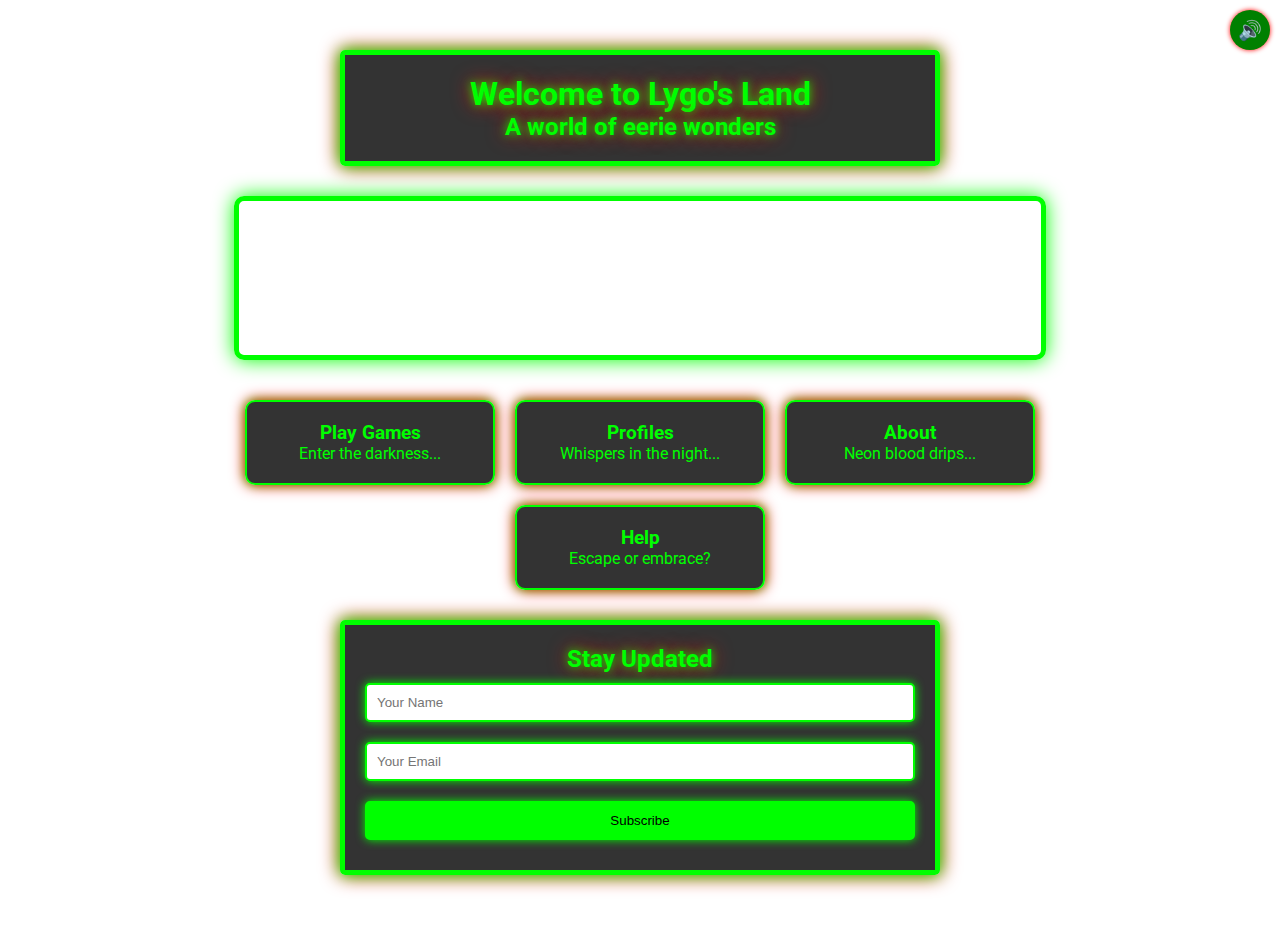
<file: index.html>
<!DOCTYPE html>
<html lang="en">
<head>
    <meta charset="UTF-8">
    <meta name="viewport" content="width=device-width, initial-scale=1">
    <meta http-equiv="Content-Security-Policy" content="upgrade-insecure-requests">
    <title>Lygo's Land</title>
    <link rel="preload" href="https://fonts.googleapis.com/css2?family=Roboto&display=swap" as="style">
    <link rel="preload" href="https://i.imgur.com/WNLWVDf.jpeg" as="image">
    <style>
        @import url('https://fonts.googleapis.com/css2?family=Roboto&display=swap');

        /* Global Styles */
        * {
            margin: 0;
            padding: 0;
            box-sizing: border-box;
            cursor: none; /* Hide default cursor */
        }

        body {
            background: url('https://i.imgur.com/WNLWVDf.jpeg') no-repeat center center fixed;
            background-size: cover;
            color: #0f0;
            font-family: 'Roboto', sans-serif;
            display: flex;
            flex-direction: column;
            align-items: center;
            text-align: center;
            padding: 20px;
            min-height: 100vh;
            width: 100%;
            overflow-y: auto;
            position: relative;
        }

        /* Bat Cursor */
        .bat-cursor {
            position: fixed;
            width: 40px;
            height: 40px;
            background: url('./bat-animated-arrow.gif') no-repeat center center;
            background-size: contain;
            pointer-events: none;
            z-index: 10000;
            transform: translate(-50%, -50%);
            display: none;
        }

        /* Sound Button */
        .sound-toggle {
            position: fixed;
            top: 10px;
            right: 10px;
            background: green;
            color: white;
            border: none;
            border-radius: 50%;
            width: 40px;
            height: 40px;
            display: flex;
            align-items: center;
            justify-content: center;
            box-shadow: 0 0 5px red;
            font-size: 1.2rem;
            transition: box-shadow 0.3s ease;
            z-index: 1000;
            cursor: pointer;
        }

        .sound-toggle:hover {
            box-shadow: 0 0 10px #0f0;
        }

        /* Welcome Section */
        .welcome-container {
            max-width: 600px;
            width: 100%;
            padding: 20px;
            border: 5px solid #0f0;
            box-shadow: 0 0 15px #0f0, 0 0 20px red;
            background-color: rgba(0, 0, 0, 0.8);
            border-radius: 5px;
            margin: 30px auto;
        }

        h1, h2 {
            font-family: 'Roboto', sans-serif;
            text-shadow: 0 0 10px #0f0, 0 0 20px red;
            animation: glitch 1s infinite alternate;
            color: #0f0;
        }

        h1 { font-size: 2rem; }
        h2 { font-size: 1.5rem; }

        @keyframes glitch {
            0% { text-shadow: 2px 2px red; }
            100% { text-shadow: -2px -2px #0f0; }
        }

        /* Video */
        .video-wrapper {
            border: 5px solid #0f0;
            box-shadow: 0 0 20px #0f0;
            border-radius: 10px;
            margin-bottom: 40px;
            overflow: hidden;
            max-width: 900px;
            width: 100%;
        }

        video {
            width: 100%;
            height: auto;
            border-radius: 10px;
        }

        /* Sections Grid */
        .grid {
            display: flex;
            flex-wrap: wrap;
            justify-content: center;
            gap: 20px;
            max-width: 900px;
            width: 100%;
            margin: 20px auto;
        }

        .section {
            flex: 1 1 250px;
            max-width: 250px;
            background: rgba(0, 0, 0, 0.8);
            padding: 20px;
            border: 2px solid #0f0;
            box-shadow: 0 0 15px red, 0 0 10px #0f0;
            border-radius: 10px;
            text-align: center;
            transition: transform 0.3s ease, box-shadow 0.3s ease;
            cursor: pointer;
        }

        .section:hover {
            transform: scale(1.05);
            box-shadow: 0 0 25px red, 0 0 20px #0f0;
        }

        /* Stay Updated Box */
        .stay-updated-box {
            max-width: 600px;
            width: 100%;
            padding: 20px;
            border: 5px solid #0f0;
            box-shadow: 0 0 15px #0f0, 0 0 20px red;
            background-color: rgba(0, 0, 0, 0.8);
            border-radius: 5px;
            margin: 30px auto;
            text-align: center;
        }

        .stay-updated-box input,
        .stay-updated-box button {
            width: 100%;
            margin: 10px 0;
            padding: 10px;
            border: 2px solid #0f0;
            box-shadow: 0 0 10px #0f0;
            border-radius: 5px;
        }

        .stay-updated-box button {
            background-color: #0f0;
            color: black;
            transition: background-color 0.3s ease;
        }

        .stay-updated-box button:hover {
            background-color: #333;
        }

    </style>
</head>
<body>

    <div class="bat-cursor" id="bat"></div>

    <audio id="bgSound" loop>
        <source src="https://assets.mixkit.co/active_storage/sfx/2482/2482-preview.mp3" type="audio/mpeg">
    </audio>
    
    <button id="soundToggle" class="sound-toggle">🔊</button>

    <main>
        <div class="welcome-container">
            <h1>Welcome to Lygo's Land</h1>
            <h2>A world of eerie wonders</h2>
        </div>

        <section class="video-wrapper">
            <video autoplay loop muted playsinline>
                <source src="https://i.imgur.com/5KMgrJb.mp4" type="video/mp4">
            </video>
        </section>

        <div class="grid">
            <div class="section" onclick="window.location.href='Play Games.html'">
                <h3>Play Games</h3>
                <p>Enter the darkness...</p>
            </div>
            <div class="section">
                <h3>Profiles</h3>
                <p>Whispers in the night...</p>
            </div>
            <div class="section" onclick="window.location.href='About Me.html'">
                <h3>About</h3>
                <p>Neon blood drips...</p>
            </div>
            <div class="section" onclick="window.location.href='https://www.lygosland.com'">
                <h3>Help</h3>
                <p>Escape or embrace?</p>
            </div>
        </div>

        <section class="stay-updated-box">
            <h2>Stay Updated</h2>
            <form>
                <input type="text" placeholder="Your Name" required>
                <input type="email" placeholder="Your Email" required>
                <button type="submit">Subscribe</button>
            </form>
        </section>
    </main>

<script>
    document.addEventListener("DOMContentLoaded", function () {
        // Bat Cursor Fix
        const bat = document.getElementById("bat");

        if (bat) {
            document.addEventListener("mousemove", function (e) {
                bat.style.display = "block";
                bat.style.left = e.clientX + "px";
                bat.style.top = e.clientY + "px";
            });

            document.addEventListener("mouseleave", function () {
                bat.style.display = "none";
            });
        } else {
            console.error("❌ Bat cursor element not found.");
        }

        // Sound Toggle Fix
        const soundToggle = document.getElementById("soundToggle");
        const bgSound = document.getElementById("bgSound");

        if (soundToggle && bgSound) {
            soundToggle.addEventListener("click", function () {
                if (bgSound.paused) {
                    bgSound.play().then(() => {
                        soundToggle.textContent = "🔇"; // Change icon when playing
                    }).catch(error => {
                        console.error("❌ Autoplay blocked. User interaction required.", error);
                    });
                } else {
                    bgSound.pause();
                    soundToggle.textContent = "🔊"; // Change icon when paused
                }
            });
        } else {
            console.error("❌ Sound toggle button or audio element not found.");
        }
    });
</script>
</body>
</html>
</file>
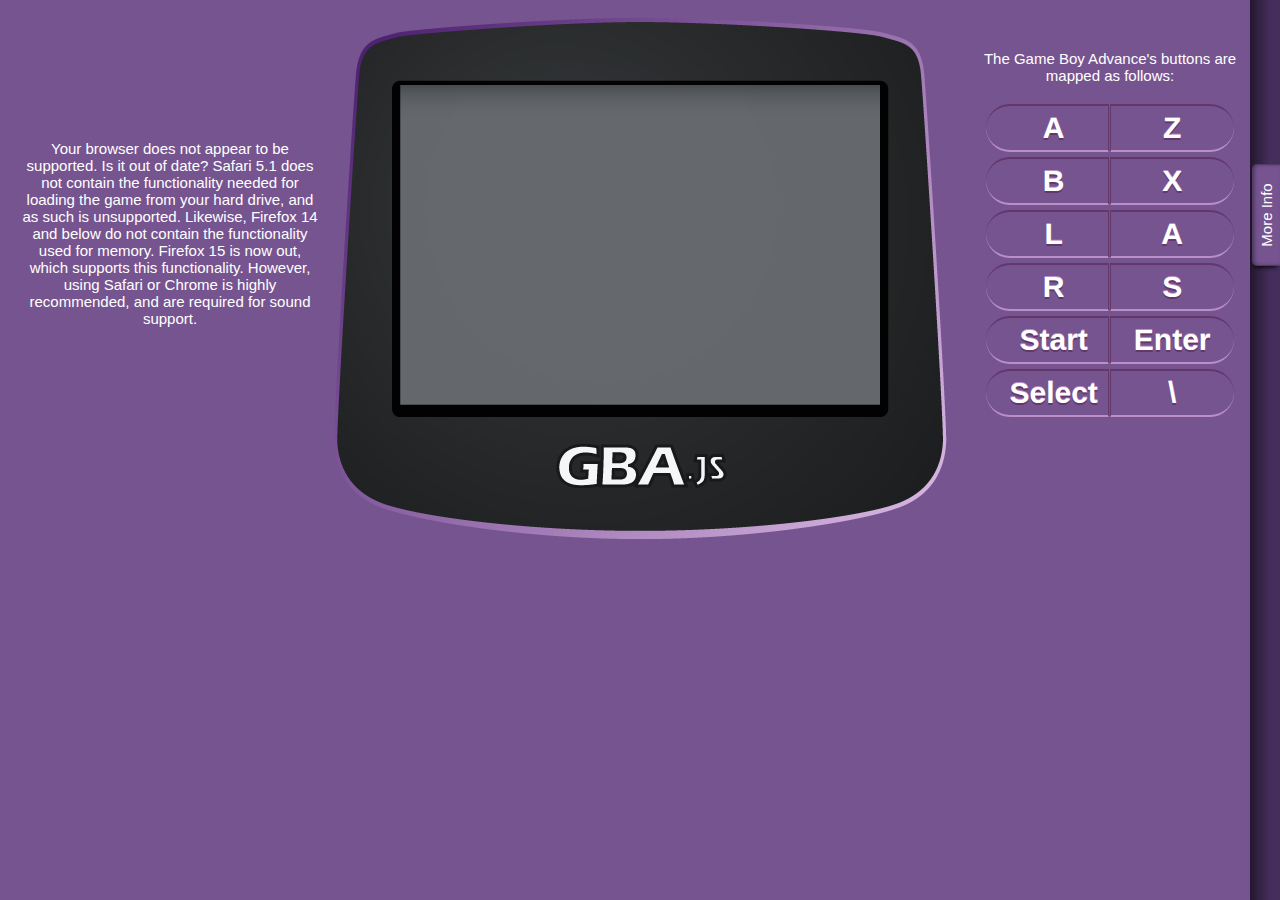
<file: EmulatorJS/index.html>
<html>
<head>
<meta http-equiv="Content-Type" content="text/html; charset=UTF-8">
<title>GBA.js</title>
<link rel="stylesheet" href="resources/main.css">
<script src="js/util.js"></script>
<script src="js/core.js"></script>
<script src="js/arm.js"></script>
<script src="js/thumb.js"></script>
<script src="js/mmu.js"></script>
<script src="js/io.js"></script>
<script src="js/audio.js"></script>
<script src="js/video.js"></script>
<script src="js/video/proxy.js"></script>
<script src="js/video/software.js"></script>
<script src="js/irq.js"></script>
<script src="js/keypad.js"></script>
<script src="js/savedata.js"></script>
<script src="js/gpio.js"></script>
<script src="js/gba.js"></script>
<script src="resources/xhr.js"></script>

<script>
var gba;
var runCommands = [];

try {
	gba = new GameBoyAdvance();
	gba.keypad.eatInput = true;
	gba.setLogger(function(error) {
		console.log(error);
		gba.pause();
		var screen = document.getElementById('screen');
		if (screen.getAttribute('class') == 'dead') {
			console.log('We appear to have crashed multiple times without reseting.');
			return;
		}
		var crash = document.createElement('img');
		crash.setAttribute('id', 'crash');
		crash.setAttribute('src', 'resources/crash.png');
		screen.parentElement.insertBefore(crash, screen);
		screen.setAttribute('class', 'dead');
	});
} catch (exception) {
	gba = null;
}

window.onload = function() {
	if (gba && FileReader) {
		var canvas = document.getElementById('screen');
		gba.setCanvas(canvas);

		gba.logLevel = gba.LOG_ERROR;
		gba.reportFPS = function(fps) {
			var counter = document.getElementById('fps');
			counter.textContent = Math.floor(fps);
		};

		loadRom('resources/bios.bin', function(bios) {
			gba.setBios(bios);
		});

		if (!gba.audio.context) {
			// Remove the sound box if sound isn't available
			var soundbox = document.getElementById('sound');
			soundbox.parentElement.removeChild(soundbox);
		}

		if (window.navigator.appName == 'Microsoft Internet Explorer') {
			// Remove the pixelated option if it doesn't work
			var pixelatedBox = document.getElementById('pixelated');
			pixelatedBox.parentElement.removeChild(pixelatedBox);
		}
	} else {
		var dead = document.getElementById('controls');
		dead.parentElement.removeChild(dead);
		dead = document.getElementById('instructions');
		dead.textContent = [
			'Your browser does not appear to be supported. Is it out of date? ',
			'Safari 5.1 does not contain the functionality needed for loading the ',
			'game from your hard drive, and as such is unsupported. ',
			'Likewise, Firefox 14 and below do not contain the functionality used ',
			'for memory. Firefox 15 is now out, which supports this functionality.',
			'However, using Safari or Chrome is highly recommended, and are required ',
			'for sound support.'
		].join(' ');
	}
}

function fadeOut(id, nextId, kill) {
	var e = document.getElementById(id);
	var e2 = document.getElementById(nextId);
	if (!e) {
		return;
	}
	var removeSelf = function() {
		if (kill) {
			e.parentElement.removeChild(e);
		} else {
			e.setAttribute('class', 'dead');
			e.removeEventListener('webkitTransitionEnd', removeSelf);
			e.removeEventListener('oTransitionEnd', removeSelf);
			e.removeEventListener('transitionend', removeSelf);
		}
		if (e2) {
			e2.setAttribute('class', 'hidden');
			setTimeout(function() {
				e2.removeAttribute('class');
			}, 0);
		}
	}

	e.addEventListener('webkitTransitionEnd', removeSelf, false);
	e.addEventListener('oTransitionEnd', removeSelf, false);
	e.addEventListener('transitionend', removeSelf, false);
	e.setAttribute('class', 'hidden');
}

function run(file) {
	var dead = document.getElementById('loader');
	dead.value = '';
	var load = document.getElementById('select');
	load.textContent = 'Loading...';
	load.removeAttribute('onclick');
	var pause = document.getElementById('pause');
	pause.textContent = "PAUSE";
	gba.loadRomFromFile(file, function(result) {
		if (result) {
			for (var i = 0; i < runCommands.length; ++i) {
				runCommands[i]();
			}
			runCommands = [];
			fadeOut('preload', 'ingame');
			fadeOut('instructions', null, true);
			gba.runStable();
		} else {
			load.textContent = 'FAILED';
			setTimeout(function() {
				load.textContent = 'SELECT';
				load.onclick = function() {
					document.getElementById('loader').click();
				}
			}, 3000);
		}
	});
}

function reset() {
	gba.pause();
	gba.reset();
	var load = document.getElementById('select');
	load.textContent = 'SELECT';
	var crash = document.getElementById('crash');
	if (crash) {
		var context = gba.targetCanvas.getContext('2d');
		context.clearRect(0, 0, 480, 320);
		gba.video.drawCallback();
		crash.parentElement.removeChild(crash);
		var canvas = document.getElementById('screen');
		canvas.removeAttribute('class');
	} else {
		lcdFade(gba.context, gba.targetCanvas.getContext('2d'), gba.video.drawCallback);
	}
	load.onclick = function() {
		document.getElementById('loader').click();
	}
	fadeOut('ingame', 'preload');
}

function uploadSavedataPending(file) {
	runCommands.push(function() { gba.loadSavedataFromFile(file) });
}

function togglePause() {
	var e = document.getElementById('pause');
	if (gba.paused) {
		gba.runStable();
		e.textContent = "PAUSE";
	} else {
		gba.pause();
		e.textContent = "UNPAUSE";
	}
}

function screenshot() {
	var canvas = gba.indirectCanvas;
	window.open(canvas.toDataURL('image/png'), 'screenshot');
}

function lcdFade(context, target, callback) {
	var i = 0;
	var drawInterval = setInterval(function() {
		i++;
		var pixelData = context.getImageData(0, 0, 240, 160);
		for (var y = 0; y < 160; ++y) {
			for (var x = 0; x < 240; ++x) {
				var xDiff = Math.abs(x - 120);
				var yDiff = Math.abs(y - 80) * 0.8;
				var xFactor = (120 - i - xDiff) / 120;
				var yFactor = (80 - i - ((y & 1) * 10) - yDiff + Math.pow(xDiff, 1 / 2)) / 80;
				pixelData.data[(x + y * 240) * 4 + 3] *= Math.pow(xFactor, 1 / 3) * Math.pow(yFactor, 1 / 2);
			}
		}
		context.putImageData(pixelData, 0, 0);
		target.clearRect(0, 0, 480, 320);
		if (i > 40) {
			clearInterval(drawInterval);
		} else {
			callback();
		}
	}, 50);
}

function setVolume(value) {
	gba.audio.masterVolume = Math.pow(2, value) - 1;
}

function setPixelated(pixelated) {
	var screen = document.getElementById('screen');
	var context = screen.getContext('2d');
	if (context.webkitImageSmoothingEnabled) {
		context.webkitImageSmoothingEnabled = !pixelated;
	} else if (context.mozImageSmoothingEnabled) {
		context.mozImageSmoothingEnabled = !pixelated;
	} else if (window.navigator.appName != 'Microsoft Internet Explorer') {
			if (pixelated) {
				screen.setAttribute('width', '240');
				screen.setAttribute('height', '160');
			} else {
				screen.setAttribute('width', '480');
				screen.setAttribute('height', '320');
			}
			if (window.navigator.appName == 'Opera') {
			// Ugly hack! Ew!
			if (pixelated) {
				screen.style.marginTop = '0';
				screen.style.marginBottom = '-325px';
			} else {
				delete screen.style;
			}
		}
	}
}

document.addEventListener('webkitfullscreenchange', function() {
	var canvas = document.getElementById('screen');
	if (document.webkitIsFullScreen) {
		canvas.setAttribute('height', document.body.offsetHeight);
		canvas.setAttribute('width', document.body.offsetHeight / 2 * 3);
		canvas.setAttribute('style', 'margin: 0');
	} else {
		canvas.setAttribute('height', 320);
		canvas.setAttribute('width', 480);
		canvas.removeAttribute('style');
	}
}, false);
</script>
</head>
<body>
<canvas id="screen" width="480" height="320"></canvas>
<section id="gameinfo">
	<p>The Game Boy Advance's buttons are mapped as follows:</p>
	<table id="mapping">
		<tr>
			<td>A</td>
			<td>Z</td>
		</tr>
		<tr>
			<td>B</td>
			<td>X</td>
		</tr>
		<tr>
			<td>L</td>
			<td>A</td>
		</tr>
		<tr>
			<td>R</td>
			<td>S</td>
		</tr>
		<tr>
			<td>Start</td>
			<td>Enter</td>
		</tr>
		<tr>
			<td>Select</td>
			<td>\</td>
		</tr>
	</table>
</section>
<section id="controls">
	<div id="preload">
		<button class="bigbutton" id="select" onclick="document.getElementById('loader').click()">SELECT</button>
		<input id="loader" type="file" onchange="run(this.files[0]);">
		<button onclick="document.getElementById('saveloader').click()">Upload Savegame</button>
		<input id="saveloader" type="file" onchange="uploadSavedataPending(this.files[0]);">
	</div>
	<div id="ingame" class="hidden">
		<button id="pause" class="bigbutton" onclick="togglePause()">PAUSE</button>
		<button class="bigbutton" onclick="reset()">RESET</button>
		<button onclick="gba.downloadSavedata()">Download Savegame</button>
		<button onclick="screenshot()">Screenshot</button>
		<label id="pixelated"><input type="checkbox" onchange="setPixelated(this.checked)"> Pixelated</label>
		<div id="sound">
			<p>Sound</p>
			<input type="checkbox" checked onchange="gba.audio.masterEnable = this.checked">
			<input type="range" min="0" max="1" value="1" step="any" onchange="setVolume(this.value)">
		</div>
	</div>
</section>
<section id="instructions">
	<p>
		For legal reasons, GBA.js is presented without any included games. Please click Select
		below to choose a Game Boy Advance game image from your hard drive that you'd like to play.
		The games must be uncompressed, so unzip them as needed.
	</p>
	<p>
		Please note that this is a beta and there might be compatibility problems. More
		information and a link to a compatibility table can be found on the sidebar. If you're
		feeling daring, please submit problem reports to the GitHub page.
	</p>
</section>
<aside id="moreinfo">
	<div id="rollover">More Info</div>
	<header>
		<h1>GBA.js</h1>
		<h2>Game Boy Advance in the Browser</h2>
		<ul id="links">
			<li><a href="https://github.com/jpfau/gbajs/">Fork me on GitHub!</a></li>
			<li><a href="https://github.com/jpfau/gbajs/wiki/Compatibility-List">Compatibility list</a></li>
		</ul>
		<div id="stats">
			<footer>Version 1.0 RC 1</footer>
			<p><span id="fps">0</span> frames per second</p>
		</div>
	</header>
	<dl>
		<dt>How long did it take you to do this?</dt>
		<dd>
			I started in early July. As of the first prototype, it took me five weeks. It's been
			several more weeks since then, and I've put in several hours per day since starting on
			this project, so that's a substantial number of hours.
		</dd>
		<dt>Why isn't it working?</dt>
		<dd>
			You need a very modern browser for this to work. It requires either a recent version of
			Chrome (up-to-date preferably), Safari 6.0, Firefox 15+ or Opera 12. It might work in
			IE 10, but definitely not before then. It's also particularly slow in Firefox and
			Opera, so using Safari or Chrome is highly recommended.
		</dd>
		<dt>Why is there no sound?</dt>
		<dd>
			Firefox does not contain the functionality required to support sound without using a
			plugin like Flash. It does not contain using Flash for sound, so you must use a browser
			other than Firefox if you want sound.
		</dd>
		<dt>Why is it so slow?</dt>
		<dd>
			The Game Boy Advance runs at a clock speed of roughly 16.78MHz. That means it's doing
			roughly seventeen million things per second. Although not all of those things are
			calculations (a lot of them are waiting on memory to become available), that's still a
			lot of things. While modern computers are more than a hundred times faster than that
			(and are much better at doing more things at a time), JavaScript has a lot of overhead.
			As such, squeezing that much performance out of the browser is nearly impossible.
			Fortunately, browsers and hardware are getting faster all the time, so very soon it
			will be fast enough to play games at full speed. Meanwhile, I'll do all I can to make
			it faster without upgrading your hardware or software. Also, it just runs slowly in
			Firefox in general. I haven't put the time into figuring out why, but it's entirely
			possible that Firefox just doesn't have the optimizations in place required to make
			GBA.js run quickly.
		</dd>
		<dt>Why the Game Boy Advance?</dt>
		<dd>
			I grew up with the Game Boy Advance. It has scores of wonderful games, and it's not too
			complicated hardware. However, it's complicated enough to push the boundaries of what
			JavaScript and the web browser can do, so I figured I'd give it a shot. I've seen other
			emulators on the internet before, and was inpsired to write this one by Grant Galitz's
			<a href="https://gamecenter.grantgalitz.org/">amazing Game Boy Color emulator</a>. But
			instead of rehashing what had already been done, I wanted to try and write something
			new. The Game Boy Advance was the perfect choice.
		</dd>
		<dt>How good is compatibility?</dt>
		<dd>
			Fairly decent! Most games run and are playable, although some will still crash at times
			or lock up at specific points. Moreover, other minor bugs in graphics or sound are
			still present, and I'm working on fixing those bugs. A compatibility list can be found
			<a href="https://github.com/jpfau/gbajs/wiki/Compatibility-List">here</a>. Please report any bugs you
			find on the <a href="https://github.com/jpfau/gbajs/issues">GitHub issue tracker</a>.
			If you're feeling daring, you can also run the
			<a href="console.html">debug version</a>, and post any useful information it spits out
			in a problem ticket.
		</dd>
		<dt>So this is cool and all, but what's the point?</dt>
		<dd>There isn't really a point. I just wanted to make something cool.</dd>
	</dl>
	<footer>© 2012 – 2013 <a href="https://endrift.com/">Jeffrey Pfau</a></footer>
</aside>
</body>
</html>
</file>
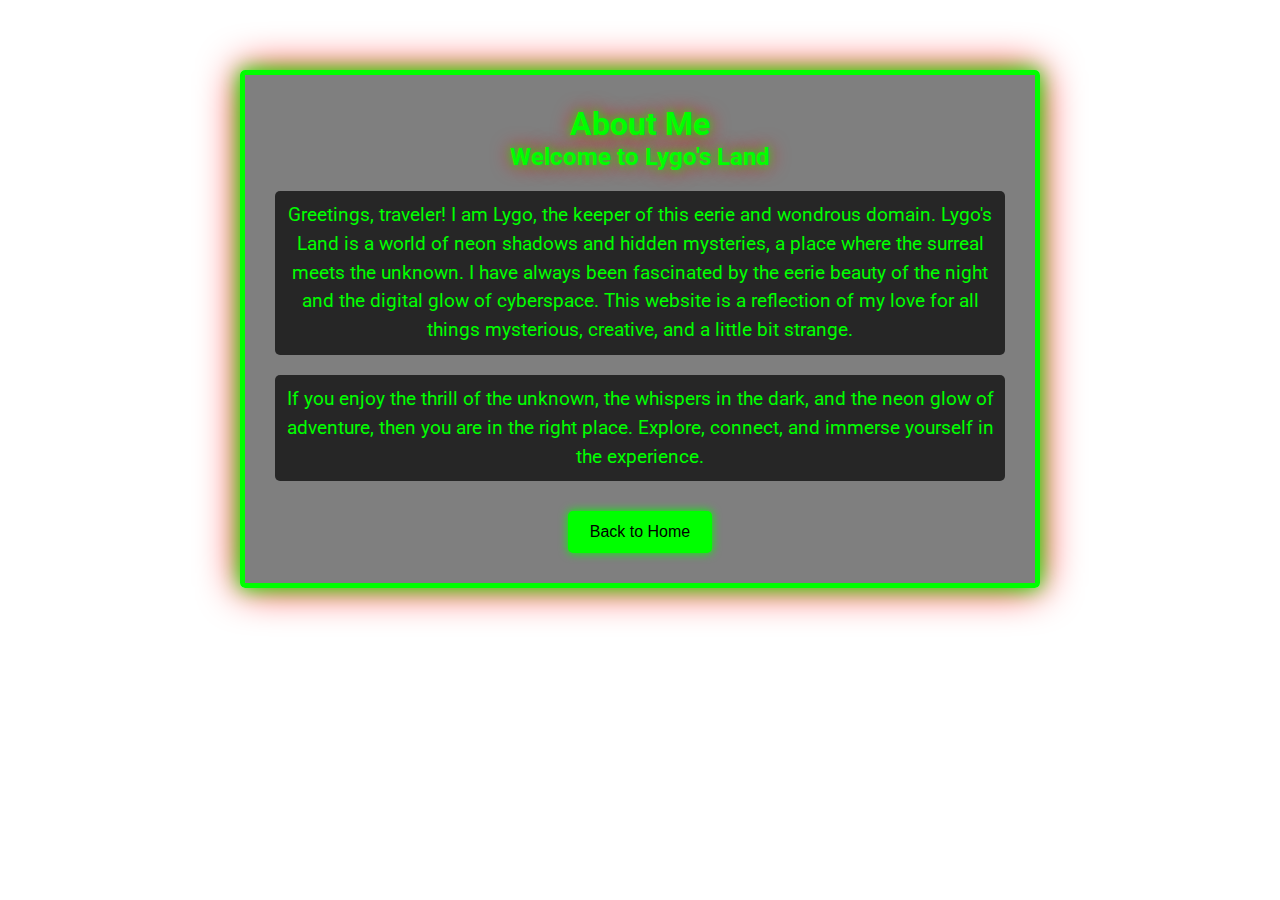
<file: About Me.html>
<!DOCTYPE html>
<html lang="en">
<head>
  <meta charset="UTF-8" />
  <meta name="viewport" content="width=device-width, initial-scale=1" />
  <title>About Me - Lygo's Land</title>
  <style>
    @import url('https://fonts.googleapis.com/css2?family=Roboto&display=swap');

    /* Global Styles */
    * {
      margin: 0;
      padding: 0;
      box-sizing: border-box;
      cursor: none;
    }
    body {
      background: url('https://i.imgur.com/WNLWVDf.jpeg') no-repeat center center fixed;
      background-size: cover;
      color: #0f0;
      font-family: 'Roboto', sans-serif;
      display: flex;
      flex-direction: column;
      align-items: center;
      text-align: center;
      padding: 20px;
      min-height: 100vh;
      width: 100%;
      overflow-y: auto;
      position: relative;
    }

    /* About Me Container */
    .about-container {
      display: inline-block;
      padding: 30px;
      margin-top: 50px;
      border: 5px solid #0f0;
      box-shadow: 0 0 20px #0f0, 0 0 40px red;
      background-color: rgba(0, 0, 0, 0.5);
      border-radius: 5px;
      width: 80%;
      max-width: 800px;
    }
    h1, h2 {
      font-family: 'Roboto', sans-serif;
      text-shadow: 0 0 10px #0f0, 0 0 20px red;
    }
    p {
      font-size: 1.2rem;
      line-height: 1.5;
      margin-top: 20px;
      background-color: rgba(0, 0, 0, 0.7);
      padding: 10px;
      border-radius: 5px;
    }

    /* Back Button */
    .back-button {
      margin-top: 30px;
      padding: 10px 20px;
      font-size: 1rem;
      color: black;
      background: #0f0;
      border: 2px solid #0f0;
      border-radius: 5px;
      cursor: pointer;
      box-shadow: 0 0 10px #0f0;
    }
    .back-button:hover {
      background: black;
      color: #0f0;
      box-shadow: 0 0 20px red;
    }
  </style>
</head>
<body>
  
  <div class="about-container">
    <h1>About Me</h1>
    <h2>Welcome to Lygo's Land</h2>
    <p>
      Greetings, traveler! I am Lygo, the keeper of this eerie and wondrous domain.
      Lygo's Land is a world of neon shadows and hidden mysteries, a place where the
      surreal meets the unknown. I have always been fascinated by the eerie beauty
      of the night and the digital glow of cyberspace. This website is a reflection
      of my love for all things mysterious, creative, and a little bit strange.
    </p>
    <p>
      If you enjoy the thrill of the unknown, the whispers in the dark, and the neon
      glow of adventure, then you are in the right place. Explore, connect, and immerse
      yourself in the experience.
    </p>
    <button class="back-button" onclick="window.location.href='index.html'">Back to Home</button>
  </div>
  
</body>
</html>
</file>
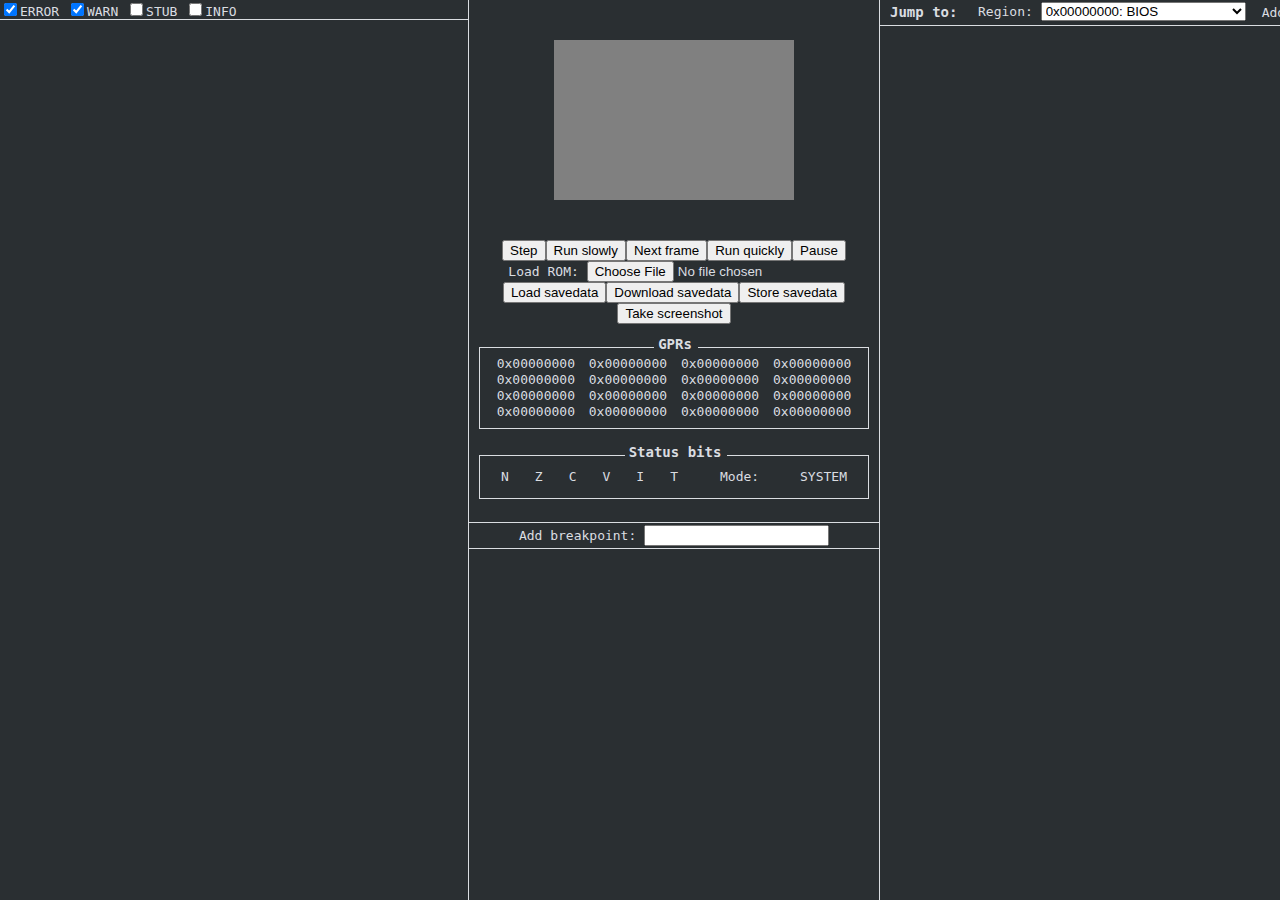
<file: EmulatorJS/console.html>
<html>
<head>
<script src="js/util.js"></script>
<script src="js/core.js"></script>
<script src="js/arm.js"></script>
<script src="js/thumb.js"></script>
<script src="js/mmu.js"></script>
<script src="js/io.js"></script>
<script src="js/audio.js"></script>
<script src="js/video.js"></script>
<script src="js/video/proxy.js"></script>
<script src="js/video/software.js"></script>
<script src="js/irq.js"></script>
<script src="js/keypad.js"></script>
<script src="js/savedata.js"></script>
<script src="js/gpio.js"></script>
<script src="js/gba.js"></script>

<script src="resources/xhr.js"></script>
<script src="resources/console.js"></script>
<link href="resources/console.css" rel="stylesheet">
<script>
function runTest(r) {
	core.setRom(r);
	gbaCon.log("ROM loaded: " + core.rom.title + " [" + core.rom.code + "] (" + r.byteLength + " bytes)");
	gbaCon.memory.refreshAll();
}

function loadRomFromFile(romFile) {
	var reader = new FileReader();
	reader.onload = function(e) { runTest(e.target.result); }
	reader.readAsArrayBuffer(romFile);
};

function setLogLevel(level, enabled) {
	core.logLevel &= ~level;
	core.logLevel |= enabled && level;
}

function screenshot() {
	var canvas = document.getElementById('screen');
	window.open(canvas.toDataURL('image/png'), 'screenshot');
};

var core = new GameBoyAdvance();
var rom = null;

var gbaCon;
core.cpu.resetCPU(0);
window.onload = function() {
	var canvas = document.getElementById('screen');
	core.setCanvas(canvas);

	gbaCon = new Console(core);
	gbaCon.log("Logging begun!");
	gbaCon.log("Loading BIOS...");
	loadRom('resources/bios.bin', function(bios) {
		core.setBios(bios, false);
		core.DEBUG("BIOS loaded!");
		gbaCon.memory.refreshAll();
	});
};
</script>
</head>
<body>
<section id="top">
	<section id="consoleContainer">
		<div id="consoleControls">
			<label><input type="checkbox" checked onclick="setLogLevel(core.LOG_ERROR, this.checked)">ERROR</label>
			<label><input type="checkbox" checked onclick="setLogLevel(core.LOG_WARN, this.checked)">WARN</label>
			<label><input type="checkbox" onclick="setLogLevel(core.LOG_STUB, this.checked)">STUB</label>
			<label><input type="checkbox" onclick="setLogLevel(core.LOG_INFO, this.checked)">INFO</label>
		</div>
		<ul id="console"></ul>
	</section>
	<section id="main">
		<section id="display">
			<canvas id="screen" width="240" height="160"></canvas>
		</section>
		<section id="controls">
			<button onclick="gbaCon.step()">Step</button>
			<button onclick="gbaCon.runVisible()">Run slowly</button>
			<button onclick="gbaCon.runFrame()">Next frame</button>
			<button onclick="gbaCon.run()">Run quickly</button>
			<button onclick="gbaCon.pause()">Pause</button>
		</section>
		<section id="loading">
			Load ROM:
			<input type="file" id="uploadRom" onchange="loadRomFromFile(this.files[0])">
		</section>
		<section id="saving">
			<button onclick="document.getElementById('uploadSave').click()">Load savedata</button>
			<input type="file" id="uploadSave" onchange="core.loadSavedataFromFile(this.files[0])" style="display: none">
			<button onclick="core.downloadSavedata()">Download savedata</button>
			<button onclick="core.storeSavedata()">Store savedata</button>
			<button onclick="screenshot()">Take screenshot</button>
		</section>
		<section id="registers">
			<div>
				<h3>GPRs</h3>
				<ol id="gprs">
					<li id="r0">0x00000000</li>
					<li id="r1">0x00000000</li>
					<li id="r2">0x00000000</li>
					<li id="r3">0x00000000</li>
					<li id="r4">0x00000000</li>
					<li id="r5">0x00000000</li>
					<li id="r6">0x00000000</li>
					<li id="r7">0x00000000</li>
					<li id="r8">0x00000000</li>
					<li id="r9">0x00000000</li>
					<li id="r10">0x00000000</li>
					<li id="r11">0x00000000</li>
					<li id="r12">0x00000000</li>
					<li id="r13">0x00000000</li>
					<li id="r14">0x00000000</li>
					<li id="r15">0x00000000</li>
				</ol>
			</div>
			<div>
				<h3>Status bits</h3>
				<ol id="psr">
					<li id="cpsrN">N</li>
					<li id="cpsrZ">Z</li>
					<li id="cpsrC">C</li>
					<li id="cpsrV">V</li>
					<li id="cpsrI">I</li>
					<li id="cpsrT">T</li>
					<li>Mode: <span id="mode">SYSTEM</span></li>
				</ol>
			</div>
		</section>
		<section id="breakpoints">
			<div id="breakpointControls">
				Add breakpoint:
				<input type="text" onchange="gbaCon.addBreakpoint(parseInt(this.value, 16))">
			</div>
			<ul id="breakpointView">
			</ul>
		</section>
	</section>
	<section id="memory">
		<div id="memoryControls">
			<h3>Jump to:</h3>
			<ul>
				<li>
					Region:
					<select onchange="gbaCon.memory.scrollTo(this.options[this.selectedIndex].value * 0x01000000)">
						<option value="0">0x00000000: BIOS</option>
						<option value="2">0x02000000: On-Board RAM</option>
						<option value="3">0x03000000: In-Chip RAM</option>
						<option value="4">0x04000000: I/O</option>
						<option value="5">0x05000000: Palette</option>
						<option value="6">0x06000000: VRAM</option>
						<option value="7">0x07000000: OAM</option>
						<option value="8">0x08000000: Gamepak WS 0</option>
						<option value="10">0x0A000000: Gamepak WS 1</option>
						<option value="12">0x0C000000: Gamepak WS 2</option>
						<option value="14">0x0E000000: Gamepak SRAM</option>
					</select>
				</li>
				<li>
					Address:
					<input type="text" onchange="gbaCon.memory.scrollTo(parseInt(this.value, 16))">
				</li>
			</ul>
		</div>
		<ul id="memoryView"></ul>
	</section>
</section>
</body>
</html>
</file>
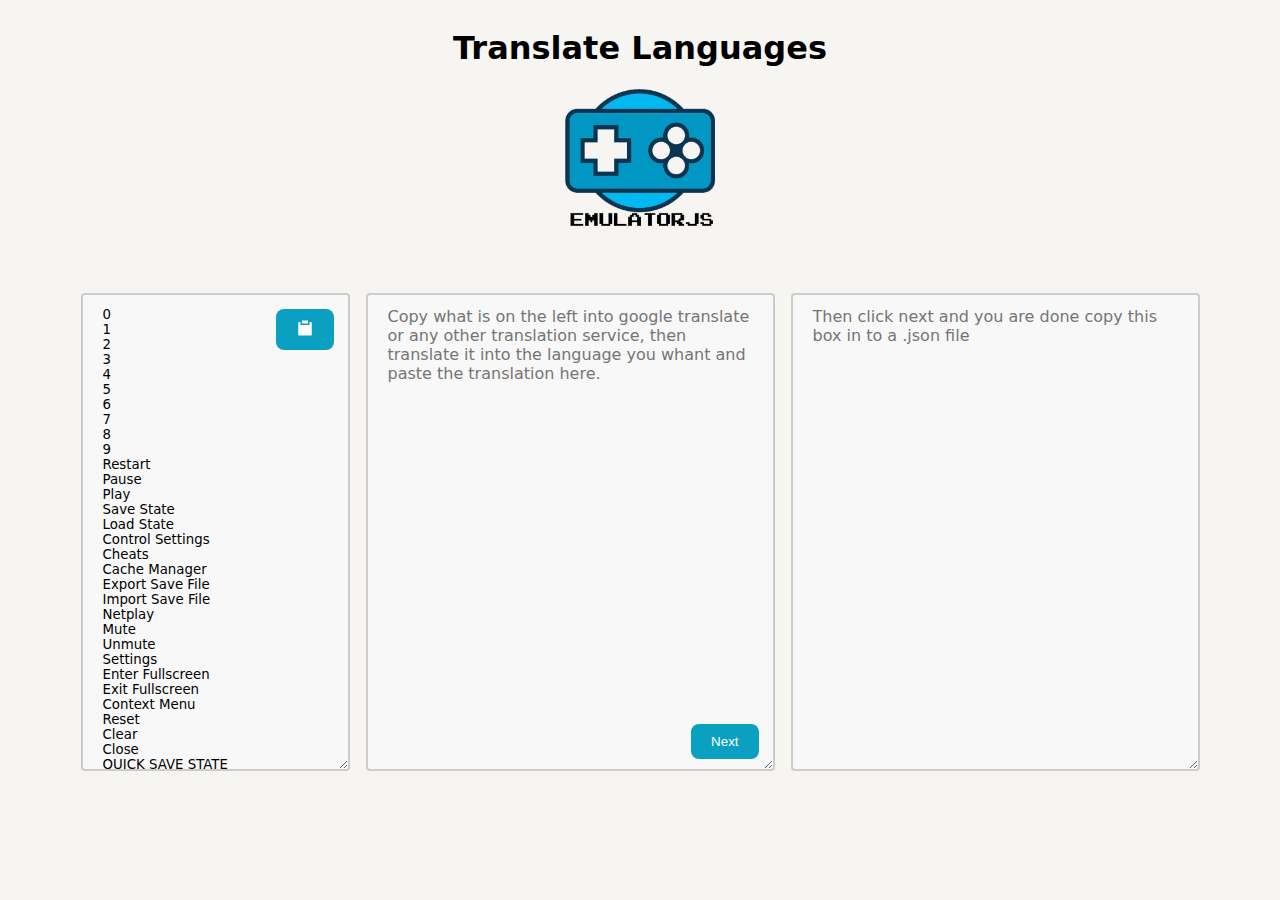
<file: EmulatorJS/data/localization/Translate.html>
<!DOCTYPE html>
<html lang="en">
  <head>
    <meta charset="UTF-8" />
    <title>EmulatorJS | Translate Languages</title>
    <link
      rel="icon"
      type="image/png"
      href="[data-uri]"
    />
  </head>

  <body>
    <div class="header">
      <h1>Translate Languages</h1>
      <img
        style="width: 150px"
        src="[data-uri]"
      />
    </div>
    <br />
    <div class="boxes">
      <div class="box">
        <button class="copyBtn" id="copyBtn1" onclick="copy('box1')">
          <svg
            xmlns="https://www.w3.org/2000/svg"
            viewBox="0 0 24 24"
            fill="currentColor"
            width="18px"
            height="18px"
          >
            <path
              d="M6 4V8H18V4H20.0066C20.5552 4 21 4.44495 21 4.9934V21.0066C21 21.5552 20.5551 22 20.0066 22H3.9934C3.44476 22 3 21.5551 3 21.0066V4.9934C3 4.44476 3.44495 4 3.9934 4H6ZM8 2H16V6H8V2Z"
            ></path>
          </svg>
        </button>
        <textarea id="box1" rows="39.5" cols="30" spellcheck="false"></textarea>
      </div>
      <div class="box">
        <textarea
          id="box2"
          placeholder="Copy what is on the left into google translate or any other translation service, then translate it into the language you whant and paste the translation here."
          rows="39.5"
          cols="50"
          spellcheck="false"
          oninput="handleBox2Input()"
        ></textarea>
        <button class="nextBtn" onclick="startc()">Next</button>
      </div>
      <div class="box">
        <button class="copyBtn" id="copyBtn3" onclick="copy('box3')">
          <svg
            xmlns="https://www.w3.org/2000/svg"
            viewBox="0 0 24 24"
            fill="currentColor"
            width="18px"
            height="18px"
          >
            <path
              d="M6 4V8H18V4H20.0066C20.5552 4 21 4.44495 21 4.9934V21.0066C21 21.5552 20.5551 22 20.0066 22H3.9934C3.44476 22 3 21.5551 3 21.0066V4.9934C3 4.44476 3.44495 4 3.9934 4H6ZM8 2H16V6H8V2Z"
            ></path>
          </svg>
        </button>
        <textarea
          id="box3"
          placeholder="Then click next and you are done copy this box in to a .json file"
          rows="39.5"
          cols="50"
          spellcheck="false"
        ></textarea>
      </div>
    </div>
  </body>
  <script type="text/javascript">
    var data = {
      "0": "-0",
      "1": "-1",
      "2": "-2",
      "3": "-3",
      "4": "-4",
      "5": "-5",
      "6": "-6",
      "7": "-7",
      "8": "-8",
      "9": "-9",
      "Restart": "-Restart",
      "Pause": "-Pause",
      "Play": "-Play",
      "Save State": "-Save State",
      "Load State": "-Load State",
      "Control Settings": "-Control Settings",
      "Cheats": "-Cheats",
      "Cache Manager": "-Cache Manager",
      "Export Save File": "-Export Save File",
      "Import Save File": "-Import Save File",
      "Netplay": "-Netplay",
      "Mute": "-Mute",
      "Unmute": "-Unmute",
      "Settings": "-Settings",
      "Enter Fullscreen": "-Enter Fullscreen",
      "Exit Fullscreen": "-Exit Fullscreen",
      "Context Menu": "-Context Menu",
      "Reset": "-Reset",
      "Clear": "-Clear",
      "Close": "-Close",
      "QUICK SAVE STATE": "-QUICK SAVE STATE",
      "QUICK LOAD STATE": "-QUICK LOAD STATE",
      "CHANGE STATE SLOT": "-CHANGE STATE SLOT",
      "FAST FORWARD": "-FAST FORWARD",
      "Player": "-Player",
      "Connected Gamepad": "-Connected Gamepad",
      "Gamepad": "-Gamepad",
      "Keyboard": "-Keyboard",
      "Set": "-Set",
      "Add Cheat": "-Add Cheat",
      "Note that some cheats require a restart to disable": "-Note that some cheats require a restart to disable",
      "Create a Room": "-Create a Room",
      "Rooms": "-Rooms",
      "Start Game": "-Start Game",
      "Click to resume Emulator": "-Click to resume Emulator",
      "Drop save state here to load": "-Drop save state here to load",
      "Loading...": "-Loading...",
      "Download Game Core": "-Download Game Core",
      "Outdated graphics driver": "-Outdated graphics driver",
      "Decompress Game Core": "-Decompress Game Core",
      "Download Game Data": "-Download Game Data",
      "Decompress Game Data": "-Decompress Game Data",
      "Shaders": "-Shaders",
      "Disabled": "-Disabled",
      "2xScaleHQ": "-2xScaleHQ",
      "4xScaleHQ": "-4xScaleHQ",
      "CRT easymode": "-CRT easymode",
      "CRT aperture": "-CRT aperture",
      "CRT geom": "-CRT geom",
      "CRT mattias": "-CRT mattias",
      "FPS": "-FPS",
      "show": "-show",
      "hide": "-hide",
      "Fast Forward Ratio": "-Fast Forward Ratio",
      "Fast Forward": "-Fast Forward",
      "Enabled": "-Enabled",
      "Save State Slot": "-Save State Slot",
      "Save State Location": "-Save State Location",
      "Download": "-Download",
      "Keep in Browser": "-Keep in Browser",
      "Auto": "-Auto",
      "NTSC": "-NTSC",
      "PAL": "-PAL",
      "Dendy": "-Dendy",
      "8:7 PAR": "-8:7 PAR",
      "4:3": "-4:3",
      "Low": "-Low",
      "High": "-High",
      "Very High": "-Very High",
      "None": "-None",
      "Player 1": "-Player 1",
      "Player 2": "-Player 2",
      "Both": "-Both",
      "SAVED STATE TO SLOT": "-SAVED STATE TO SLOT",
      "LOADED STATE FROM SLOT": "-LOADED STATE FROM SLOT",
      "SET SAVE STATE SLOT TO": "-SET SAVE STATE SLOT TO",
      "Network Error": "-Network Error",
      "Submit": "-Submit",
      "Description": "-Description",
      "Code": "-Code",
      "Add Cheat Code": "-Add Cheat Code",
      "Leave Room": "-Leave Room",
      "Password": "-Password",
      "Password (optional)": "-Password (optional)",
      "Max Players": "-Max Players",
      "Room Name": "-Room Name",
      "Join": "-Join",
      "Player Name": "-Player Name",
      "Set Player Name": "-Set Player Name",
      "Left Handed Mode": "-Left Handed Mode",
      "Virtual Gamepad": "-Virtual Gamepad",
      "Disk": "-Disk",
      "Press Keyboard": "-Press Keyboard",
      "INSERT COIN": "-INSERT COIN",
      "Remove": "-Remove",
      "SAVE LOADED FROM BROWSER": "-SAVE LOADED FROM BROWSER",
      "SAVE SAVED TO BROWSER": "-SAVE SAVED TO BROWSER",
      "Join the discord": "-Join the discord",
      "View on GitHub": "-View on GitHub",
      "Failed to start game": "-Failed to start game",
      "Download Game BIOS": "-Download Game BIOS",
      "Decompress Game BIOS": "-Decompress Game BIOS",
      "Download Game Parent": "-Download Game Parent",
      "Decompress Game Parent": "-Decompress Game Parent",
      "Download Game Patch": "-Download Game Patch",
      "Decompress Game Patch": "-Decompress Game Patch",
      "Download Game State": "-Download Game State",
      "Check console": "-Check console",
      "Error for site owner": "-Error for site owner",
      "EmulatorJS": "-EmulatorJS",
      "Clear All": "-Clear All",
      "Take Screenshot": "-Take Screenshot",
      "Start screen recording": "-Start screen recording",
      "Stop screen recording": "-Stop screen recording",
      "Quick Save": "-Quick Save",
      "Quick Load": "-Quick Load",
      "REWIND": "-REWIND",
      "Rewind Enabled (requires restart)": "-Rewind Enabled (requires restart)",
      "Rewind Granularity": "-Rewind Granularity",
      "Slow Motion Ratio": "-Slow Motion Ratio",
      "Slow Motion": "-Slow Motion",
      "Home": "-Home",
      "EmulatorJS License": "-EmulatorJS License",
      "RetroArch License": "-RetroArch License",
      "This project is powered by": "-This project is powered by",
      "View the RetroArch license here": "-View the RetroArch license here",
      "SLOW MOTION": "-SLOW MOTION",
      "A": "-A",
      "B": "-B",
      "SELECT": "-SELECT",
      "START": "-START",
      "UP": "-UP",
      "DOWN": "-DOWN",
      "LEFT": "-LEFT",
      "RIGHT": "-RIGHT",
      "X": "-X",
      "Y": "-Y",
      "L": "-L",
      "R": "-R",
      "Z": "-Z",
      "STICK UP": "-STICK UP",
      "STICK DOWN": "-STICK DOWN",
      "STICK LEFT": "-STICK LEFT",
      "STICK RIGHT": "-STICK RIGHT",
      "C-PAD UP": "-C-PAD UP",
      "C-PAD DOWN": "-C-PAD DOWN",
      "C-PAD LEFT": "-C-PAD LEFT",
      "C-PAD RIGHT": "-C-PAD RIGHT",
      "MICROPHONE": "-MICROPHONE",
      "BUTTON 1 / START": "-BUTTON 1 / START",
      "BUTTON 2": "-BUTTON 2",
      "BUTTON": "-BUTTON",
      "LEFT D-PAD UP": "-LEFT D-PAD UP",
      "LEFT D-PAD DOWN": "-LEFT D-PAD DOWN",
      "LEFT D-PAD LEFT": "-LEFT D-PAD LEFT",
      "LEFT D-PAD RIGHT": "-LEFT D-PAD RIGHT",
      "RIGHT D-PAD UP": "-RIGHT D-PAD UP",
      "RIGHT D-PAD DOWN": "-RIGHT D-PAD DOWN",
      "RIGHT D-PAD LEFT": "-RIGHT D-PAD LEFT",
      "RIGHT D-PAD RIGHT": "-RIGHT D-PAD RIGHT",
      "C": "-C",
      "MODE": "-MODE",
      "FIRE": "-FIRE",
      "RESET": "-RESET",
      "LEFT DIFFICULTY A": "-LEFT DIFFICULTY A",
      "LEFT DIFFICULTY B": "-LEFT DIFFICULTY B",
      "RIGHT DIFFICULTY A": "-RIGHT DIFFICULTY A",
      "RIGHT DIFFICULTY B": "-RIGHT DIFFICULTY B",
      "COLOR": "-COLOR",
      "B/W": "-B/W",
      "PAUSE": "-PAUSE",
      "OPTION": "-OPTION",
      "OPTION 1": "-OPTION 1",
      "OPTION 2": "-OPTION 2",
      "L2": "-L2",
      "R2": "-R2",
      "L3": "-L3",
      "R3": "-R3",
      "L STICK UP": "-L STICK UP",
      "L STICK DOWN": "-L STICK DOWN",
      "L STICK LEFT": "-L STICK LEFT",
      "L STICK RIGHT": "-L STICK RIGHT",
      "R STICK UP": "-R STICK UP",
      "R STICK DOWN": "-R STICK DOWN",
      "R STICK LEFT": "-R STICK LEFT",
      "R STICK RIGHT": "-R STICK RIGHT",
      "Start": "-Start",
      "Select": "-Select",
      "Fast": "-Fast",
      "Slow": "-Slow",
      "a": "-a",
      "b": "-b",
      "c": "-c",
      "d": "-d",
      "e": "-e",
      "f": "-f",
      "g": "-g",
      "h": "-h",
      "i": "-i",
      "j": "-j",
      "k": "-k",
      "l": "-l",
      "m": "-m",
      "n": "-n",
      "o": "-o",
      "p": "-p",
      "q": "-q",
      "r": "-r",
      "s": "-s",
      "t": "-t",
      "u": "-u",
      "v": "-v",
      "w": "-w",
      "x": "-x",
      "y": "-y",
      "z": "-z",
      "enter": "-enter",
      "escape": "-escape",
      "space": "-space",
      "tab": "-tab",
      "backspace": "-backspace",
      "delete": "-delete",
      "arrowup": "-arrowup",
      "arrowdown": "-arrowdown",
      "arrowleft": "-arrowleft",
      "arrowright": "-arrowright",
      "f1": "-f1",
      "f2": "-f2",
      "f3": "-f3",
      "f4": "-f4",
      "f5": "-f5",
      "f6": "-f6",
      "f7": "-f7",
      "f8": "-f8",
      "f9": "-f9",
      "f10": "-f10",
      "f11": "-f11",
      "f12": "-f12",
      "shift": "-shift",
      "control": "-control",
      "alt": "-alt",
      "meta": "-meta",
      "capslock": "-capslock",
      "insert": "-insert",
      "home": "-home",
      "end": "-end",
      "pageup": "-pageup",
      "pagedown": "-pagedown",
      "!": "-!",
      "@": "-@",
      "#": "-#",
      "$": "-$",
      "%": "-%",
      "^": "-^",
      "&": "-&",
      "*": "-*",
      "(": "-(",
      ")": "-)",
      "-": "--",
      "_": "-_",
      "+": "-+",
      "=": "-=",
      "[": "-[",
      "]": "-]",
      "{": "-{",
      "}": "-}",
      ";": "-;",
      ":": "-:",
      "'": "-'",
      "\"": "-\"",
      ",": "-,",
      ".": "-.",
      "<": "-<",
      ">": "->",
      "/": "-/",
      "?": "-?",
      "LEFT_STICK_X": "-LEFT_STICK_X",
      "LEFT_STICK_Y": "-LEFT_STICK_Y",
      "RIGHT_STICK_X": "-RIGHT_STICK_X",
      "RIGHT_STICK_Y": "-RIGHT_STICK_Y",
      "LEFT_TRIGGER": "-LEFT_TRIGGER",
      "RIGHT_TRIGGER": "-RIGHT_TRIGGER",
      "A_BUTTON": "-A_BUTTON",
      "B_BUTTON": "-B_BUTTON",
      "X_BUTTON": "-X_BUTTON",
      "Y_BUTTON": "-Y_BUTTON",
      "START_BUTTON": "-START_BUTTON",
      "SELECT_BUTTON": "-SELECT_BUTTON",
      "L1_BUTTON": "-L1_BUTTON",
      "R1_BUTTON": "-R1_BUTTON",
      "L2_BUTTON": "-L2_BUTTON",
      "R2_BUTTON": "-R2_BUTTON",
      "LEFT_THUMB_BUTTON": "-LEFT_THUMB_BUTTON",
      "RIGHT_THUMB_BUTTON": "-RIGHT_THUMB_BUTTON",
      "DPAD_UP": "-DPAD_UP",
      "DPAD_DOWN": "-DPAD_DOWN",
      "DPAD_LEFT": "-DPAD_LEFT",
      "DPAD_RIGHT": "-DPAD_RIGHT"
    }

    let data1 = '';
    for (let i = 0; i < Object.keys(data).length; i++) {
      data1 = data1+Object.keys(data)[i]+'\n';
    }
    data1 = data1.slice(0, -1);
    document.getElementById('box1').value = data1;
    function startc(){
      var data2 = document.getElementById('box1').value;
      var data3 = document.getElementById('box2').value;
      var data4 = data2.split('\n').map(function(line){ return line.split(/\n/g);});
      var data5 = data3.split('\n').map(function(line){ return line.split(/\n/g);});
      var data6 = new Map();
      for (var i = 0; i < data4.length; i++) {
        data6.set(data4[i], data5[i]);
      }
      var data7 = {};
      data6.forEach(function(value, key) {
        data7[key] = value[0];
      });
      data7 = JSON.stringify(data7,null,4);
      document.getElementById('box3').value = data7;
      toggleCopyButton('box3','copyBtn3');
      navigator.clipboard.writeText(document.getElementById('box3').value);
      console.log(data7);
    }

    function toggleCopyButton(textareaId,buttonId) {
      var textarea = document.getElementById(textareaId);
      var button = document.getElementById(buttonId);
      if (textarea.value.trim() !== '') {
        button.style.display = 'block';
      } else {
        button.style.display = 'none';
      }
    }

    function copy(textareaId) {
      var textarea = document.getElementById(textareaId);
      textarea.select();
      document.execCommand('copy');
    }

    document.addEventListener('DOMContentLoaded',function() {
      toggleCopyButton('box1','copyBtn1');
      toggleCopyButton('box3','copyBtn3');
    })

    function handleBox2Input() {
      var box2 = document.getElementById('box2');
      var box3 = document.getElementById('box3');
      var copyBtn3 = document.getElementById('copyBtn3');

      if (!box2.value.trim()) {
        box3.value = ''
        copyBtn3.style.display = 'none'
      }
    }
  </script>

  <style>
    :root {
      --bg: #f6f5f2;
      --color-primary: #09a0c1;
      --color-secondary: #1ad6ff;
      --success: #01b12d;
    }

    body {
      background-color: var(--bg);
      font-family: system-ui, -apple-system, BlinkMacSystemFont, "Segoe UI",
        Roboto, Oxygen, Ubuntu, Cantarell, "Open Sans", "Helvetica Neue",
        sans-serif;
    }

    .header {
      display: flex;
      flex-direction: column;
      justify-content: center;
      align-items: center;
      margin-bottom: 3rem;
    }

    .boxes {
      display: flex;
      justify-content: center;
      align-items: center;
      flex-wrap: wrap;
      gap: 1rem;
    }

    textarea {
      padding: 12px 20px;
      border: 2px solid #ccc;
      border-radius: 4px;
      background-color: #f8f8f8;
      height: 50vh;
      font-family: system-ui, -apple-system, BlinkMacSystemFont, "Segoe UI",
        Roboto, Oxygen, Ubuntu, Cantarell, "Open Sans", "Helvetica Neue",
        sans-serif;
    }

    #box3:not(:placeholder-shown) {
      color: var(--success);
    }

    textarea::placeholder {
      font-size: 1rem;
    }

    textarea:focus-visible {
      outline: 2px solid var(--color-primary);
    }

    .box {
      position: relative;
    }

    button {
      appearance: none;
      background-color: var(--color-primary);
      border: none;
      border-radius: 0.5rem;
      padding: 0.625rem 1.25rem;
      color: #fff;
      position: absolute;
      cursor: pointer;
    }

    button:hover {
      background-color: var(--color-secondary);
    }

    .nextBtn {
      bottom: 1rem;
      right: 1rem;
    }

    .copyBtn {
      display: none;
      top: 1rem;
      right: 1rem;
    }
  </style>
</html>
</file>
<file: EmulatorJS/resources/main.css>
body { background: url('bg.png') no-repeat top center, #765490; text-align: center; margin: 0; color: white; font-family: 'Calibri', 'Verdana', sans-serif; overflow: hidden; font-size: 15px; height: 100%; } button { font-family: 'Calibri', 'Verdana', sans-serif; } #controls * { -webkit-font-smoothing: antialiased; } #screen { margin-top: 85px; margin-bottom: -405px; } #screen[width="240"] { margin-top: 42.5px; margin-bottom: -363px; image-rendering: -webkit-optimize-contrast; image-rendering: -moz-crisp-edges; image-rendering: -o-crisp-edges; zoom: 2; -o-transform: scale(2); } #crash { margin-top: 100px; margin-bottom: -356px; } p:first-child { margin-top: 0; } a:link, a:visited { color: #fcb3f0; } #controls { margin-top: 60px; margin-right: 50%; height: 0; } #controls > *, #instructions { opacity: 1; -webkit-transition: opacity ease-out 0.6s; -moz-transition: opacity ease-out 0.6s; -o-transition: opacity ease-out 0.6s; transition: opacity ease-out 0.6s; } #controls button, #mapping td, #sound, #controls label { background: transparent; border: 0px solid rgba(192, 128, 192, 0.5); border-top: 2px solid rgba(96, 48, 96, 0.8); border-bottom: 2px solid rgba(255, 200, 255, 0.5); border-radius: 30px; color: white; font-weight: bold; display: block; padding: 6px 15px; margin-right: 330px; margin-left: auto; margin-top: 20px; font-size: 20px; text-shadow: 0 2px rgba(96, 48, 96, 0.8), 0 -1px rgba(255, 200, 255, 0.5); } #controls .bigbutton, #mapping td { font-size: 30px; padding: 8px 25px; } #moreinfo { position: absolute; right: 0; top: 0; width: 0px; bottom: 0px; overflow: hidden; padding: 10px 15px; background: -webkit-linear-gradient(left, rgba(0, 0, 0, 0.5) 0, rgba(0, 0, 0, 0.2) 12px, rgba(0, 0, 0, 0) 20px), #452e5c; background: -moz-linear-gradient(left, rgba(0, 0, 0, 0.5) 0, rgba(0, 0, 0, 0.2) 12px, rgba(0, 0, 0, 0) 20px), #452e5c; background: -ms-linear-gradient(left, rgba(0, 0, 0, 0.5) 0, rgba(0, 0, 0, 0.2) 12px, rgba(0, 0, 0, 0) 20px), #452e5c; background: -o-linear-gradient(left, rgba(0, 0, 0, 0.5) 0, rgba(0, 0, 0, 0.2) 12px, rgba(0, 0, 0, 0) 20px), #452e5c; -webkit-transition: width ease-out 0.5s, padding ease-out 0.5s; -moz-transition: width ease-out 0.5s, padding ease-out 0.5s; -o-transition: width ease-out 0.5s, padding ease-out 0.5s; transition: width ease-out 0.5s, padding ease-out 0.5s; z-index: 15; } #moreinfo:hover { width: 500px; padding: 10px 10px; } #moreinfo > * { width: 480px; } #rollover { position: absolute; z-index: 20; top: 15%; right: -1px; width: 6em; padding: 5px; background: #765490; box-shadow: 0 2px 5px -2px rgba(0, 0, 0, 0.6) inset, -4px -1px 5px -3px black; border-radius: 5px 5px 0 0; border: 1px solid rgba(0, 0, 0, 0.3); -webkit-transform-origin: 100% 100%; -webkit-transform: rotate(-90deg); -webkit-transition: right ease-out 0.5s; -moz-transform-origin: 100% 100%; -moz-transform: rotate(-90deg); -moz-transition: right ease-out 0.5s; -o-transform-origin: 100% 100%; -o-transform: rotate(-90deg); -o-transition: right ease-out 0.5s; transform-origin: 100% 100%; transform: rotate(-90deg); transition: right ease-out 0.5s; } .hidden { opacity: 0 !important; } .dead { display: none; } input[type=file] { opacity: 0 !important; width: 0; height: 0; margin: 0; padding: 0; border: none; } #moreinfo:hover #rollover { right: -2em; } h1 { font-size: 40px; margin-bottom: 10px; margin-top: 0; } h2 { font-size: 18px; font-weight: normal; font-style: italic; } footer { font-size: 12px; padding-top: 8px; } p { margin-top: 0px; } ul#links { display: block; text-align: center; padding: 0; } ul#links li { display: inline; list-style-type: none; } ul#links li:not(:first-child)::before { content: "•"; margin: 0 0.5em; } #stats { text-align: right; font-size: 12px; } #moreinfo header { background-color: #27282A; margin: 20px 0 0 20px; padding: 20px 30px; border-radius: 10% 10% 50% 50% / 20% 20% 30% 30%; border-bottom: 6px solid #D3B2D9; border-top: 6px solid rgba(20, 22, 24, 0.5); text-shadow: 0 3px rgba(0, 0, 0, 0.8); position: relative; z-index: 10; width: 400px; height: 13em; position: absolute; top: 0px; } #moreinfo > footer { position: absolute; bottom: 15px; } #moreinfo dl { text-align: left; overflow-y: scroll; bottom: 50px; margin: 0px 50px; padding-left: 0; padding-top: 50px; padding-bottom: 20px; border-bottom-left-radius: 10px 40px; border-left: 3px solid #D3B2D9; position: absolute; top: 14.5em; z-index: 9; width: 390px; } #moreinfo dt { font-weight: bold; border-bottom: 1px solid #D3B2D9; border-bottom-left-radius: 50px 10px; border-bottom-right-radius: 30px 2px; padding: 5px 10px 5px 20px; } #moreinfo dd { margin: 0; padding: 10px 10px 10px 20px; font-size: 14px; } #gameinfo { margin-top: 50px; margin-bottom: -50px; margin-left: 50%; padding-left: 320px; width: 300px; height: 0; } #instructions { margin-top: 140px; margin-bottom: -70px; margin-right: 50%; padding-right: 320px; margin-left: auto; padding-left: 20px; min-width: 300px; height: 0; } #mapping { margin: auto; text-align: center; border-spacing: 1px 5px; } #mapping td { padding: 5px 23px; display: table-cell; } #mapping td:first-child { border-top-right-radius: 0; border-bottom-right-radius: 0; padding-right: 10px; border-right: 1px solid rgba(96, 48, 96, 0.8); } #mapping td:last-child { border-top-left-radius: 0; border-bottom-left-radius: 0; border-left: 1px solid rgba(96, 48, 96, 0.8); } #sound, #controls label { float: right; } #sound p { margin: 0; }
</file>
<file: EmulatorJS/resources/console.css>
body { margin: 0; font-family: 'Lucida Sans Typewriter', 'Monaco', 'Andale Mono', monospace; background-color: #2A2F32; color: #DADDE1; font-size: 13px; } h3 { font-size: 14px; height: 18px; margin: 2px 0 -20px 4px; padding: 0 6px 0 4px; position: relative; display: inline-block; background-color: #2A2F32; } canvas { background-color: gray; } #screen { margin: 40px; } section { display: -webkit-box; display: -moz-box; -webkit-box-pack: center; -moz-box-pack: center; } #top { -webkit-box-orient: horizontal; -moz-box-orient: horizontal; width: 100%; height: 100%; } #main { -webkit-box-orient: vertical; -moz-box-orient: vertical; min-width: 242px; max-width: 410px; text-align: center; } ul, ol, #registers { padding: 10px; } #devtools, #registers { -webkit-box-orient: vertical; -moz-box-orient: vertical; } #console { overflow-y: auto; white-space: pre-wrap; max-height: 100%; margin: 0; } #consoleContainer { margin: 0; -webkit-box-flex: 1; -moz-box-flex: 1; min-width: 300px; display: block; border-right: 1px solid #DADDE1; } #memory { white-space: nowrap; margin: 0; -webkit-box-flex: 1; -moz-box-flex: 1; max-height: 100%; border-left: 1px solid #DADDE1; } #gprs { text-align: center; } #psr { display: -webkit-box; display: -moz-box; -webkit-box-orient: horizontal; -moz-box-orient: horizontal; } #psr > * { display: block; padding: 2px 10px; } #psr > *:last-child { -webkit-box-flex: 1; -moz-box-flex: 1; text-align: right; } #mode { display: inline-block; width: 80px; } #registers ol { border: 1px solid #DADDE1; padding: 8px; } #registers ol > li { margin: 3px; line-height: 16px; } #gprs > li { display: inline; } #breakpoints { -webkit-box-flex: 1; -moz-box-flex: 1; border-top: 1px solid #DADDE1; -webkit-box-orient: vertical; } #breakpointControls { padding: 2px 4px; border-bottom: 1px solid #DADDE1; } #memory { -webkit-box-flex: 1; -moz-box-flex: 1; } #consoleControls { border-bottom: 1px solid #DADDE1; } #console li:before { content: "-"; color: #5C616F; padding-right: 1em; } #console li { list-style-type: none; } #memory { overflow-y: scroll; min-width: 400px; display: -webkit-box; display: -moz-box; -webkit-box-orient: vertical; -moz-box-orient: vertical; padding: 0; } #memoryControls { border-bottom: 1px solid #DADDE1; padding: 2px; position: fixed; top: 0; background-color: #2A2F32; width: 100%; } #memoryControls ul { margin: 0 0 0 80px; padding: 0; } #memoryControls ul > li { float: left; margin-left: 16px; } #breakpointView { margin: 0; overflow-y: auto; display: -moz-box; -moz-box-orient: vertical; -moz-box-flex: 1; -webkit-box-flex: 1; } #memoryView { display: table; width: 100%; margin: 50px 0; border-spacing: 1px 1px; } #memory li { display: table-row; list-style-type: none; } #memory .memoryOffset { margin: 0; display: table-cell; } #memory .memoryCell { padding: 0 3px; display: table-cell; text-align: center; } #memory .memoryCell.changed { font-weight: bold; } .disabled { color: #5C616F; }
</file>
